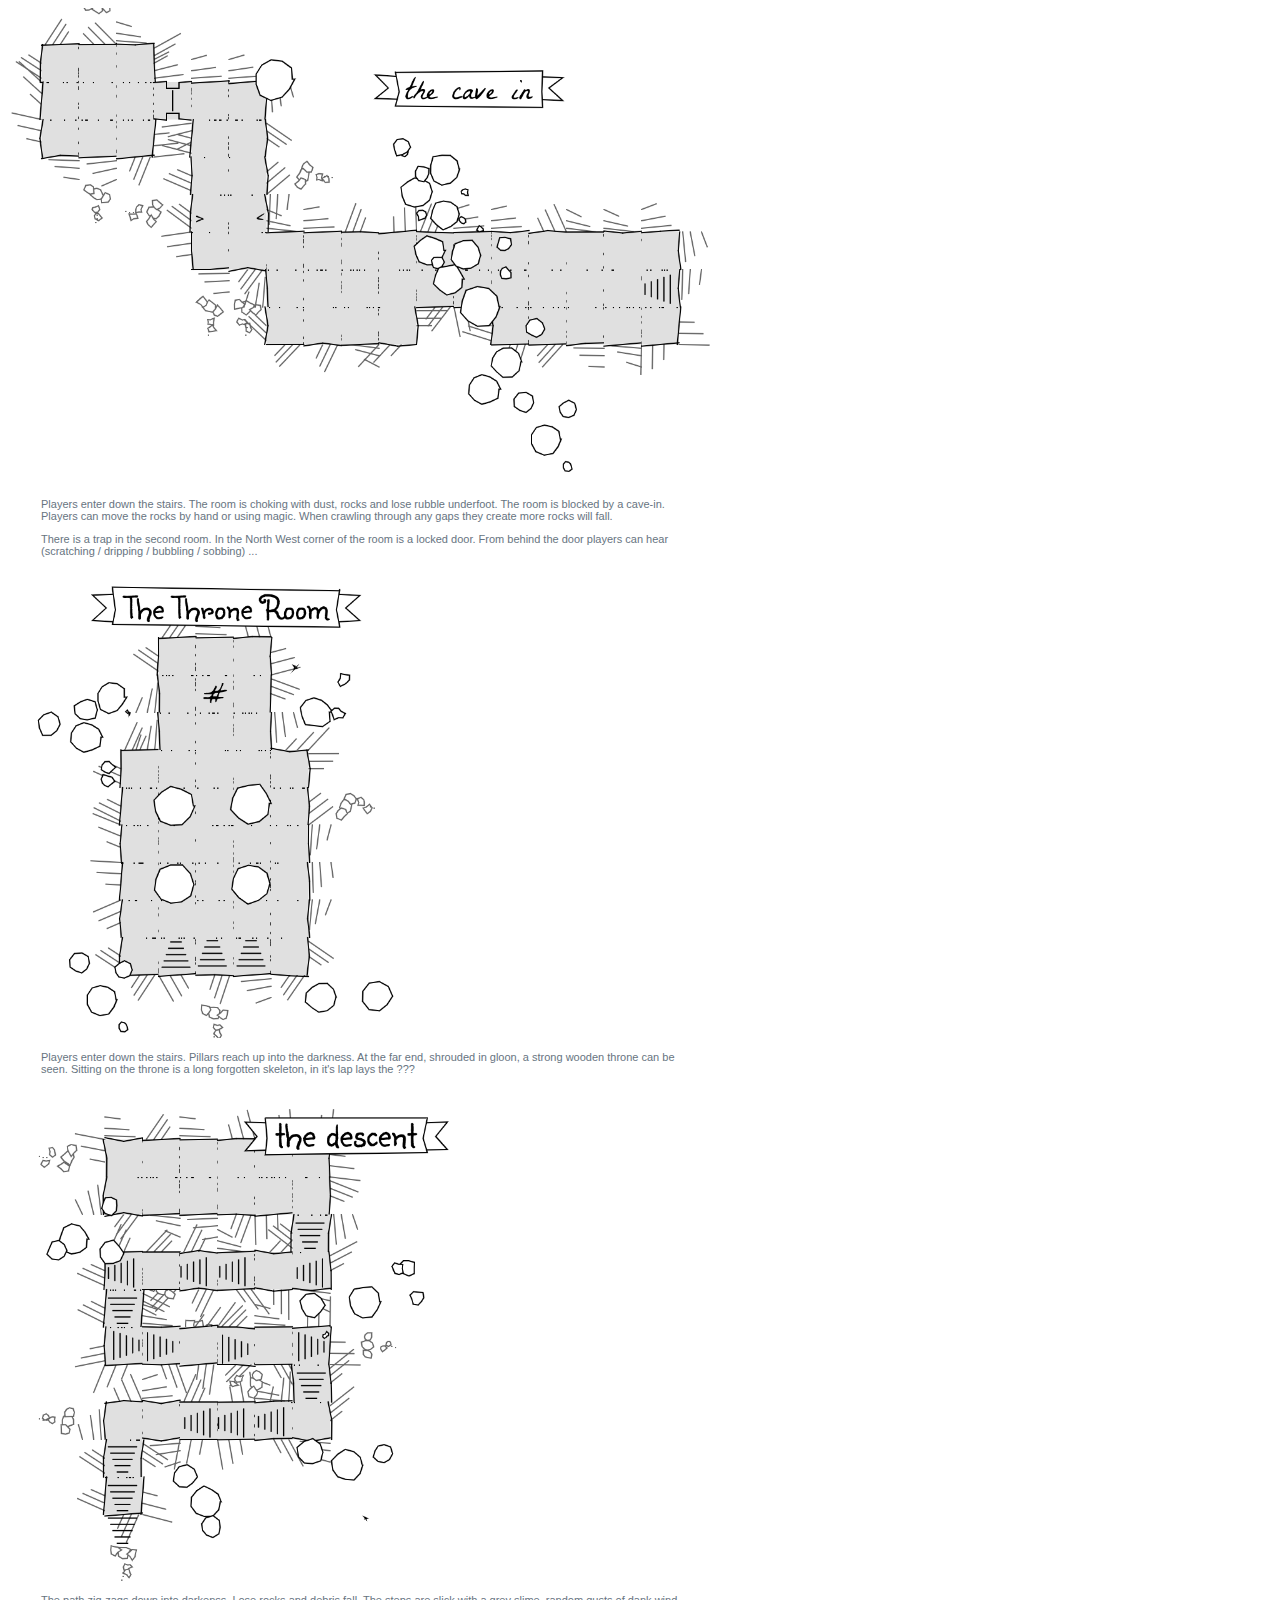
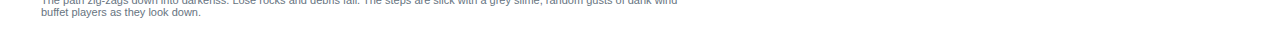
<file: examples/index.html>
<!DOCTYPE html>
<html>
  <head>
    <meta charset="utf-8">
    <meta name="viewport" content="width=device-width">
    <title>Dungeon Mapper - Examples</title>
    <link href="../style.css" rel="stylesheet" type="text/css" />

  </head>
  <body class="help">
    <img src="the-cave-in.png">
    <p>
        Players enter down the stairs. The room is choking with dust, rocks and lose rubble underfoot. The room is blocked by a cave-in. Players can move the rocks by hand or using magic. When crawling through any gaps they create more rocks will fall.
    </p>
    <p>
        There is a trap in the second room. In the North West corner of the room is a locked door. From behind the door players can hear (scratching / dripping / bubbling / sobbing) ...
    </p>
    <img src="the-throne-room.png">
    <p>
        Players enter down the stairs. Pillars reach up into the darkness. At the far end, shrouded in gloon, a strong wooden throne can be seen. Sitting on the throne is a long forgotten skeleton, in it's lap lays the ???
    </p>
    <img src="the-descent.png">
    <p>
        The path zig-zags down into darkenss. Lose rocks and debris fall. The steps are slick with a grey slime, random gusts of dank wind buffet players as they look down.
    </p>
  </body>
</html>
</file>
<file: style.css>
.grid-container {
	display: grid;
	grid-template-columns: 75px auto;
	grid-template-rows: 1fr;
	grid-template-areas: ". .";
}

#sketch-holder canvas {
	border: 1px solid #000000;
}

.help {
	font-family: -apple-system,BlinkMacSystemFont,Segoe UI,Roboto,Oxygen-Sans,Ubuntu,Cantarell,Fira Sans,Droid Sans,Helvetica Neue,Arial,sans-serif;
	color: #677481;
	font-size: 11px;
}

.help p {
	width: 60em;
	padding-left: 3em;
}

.arrow {
	text-decoration:none;
}

/* The Modal (background) */
.modal {
  display: none; /* Hidden by default */
  position: fixed; /* Stay in place */
  z-index: 1; /* Sit on top */
  padding-top: 100px; /* Location of the box */
  left: 0;
  top: 0;
  width: 100%; /* Full width */
  height: 100%; /* Full height */
  overflow: auto; /* Enable scroll if needed */
  background-color: rgb(0,0,0); /* Fallback color */
  background-color: rgba(0,0,0,0.4); /* Black w/ opacity */
}

/* Modal Content */
.modal-content {
  position: relative;
  background-color: #fefefe;
  margin: auto;
  padding: 0;
  border: 1px solid #888;
  width: 80%;
  box-shadow: 0 4px 8px 0 rgba(0,0,0,0.2),0 6px 20px 0 rgba(0,0,0,0.19);
  -webkit-animation-name: animatetop;
  -webkit-animation-duration: 0.4s;
  animation-name: animatetop;
  animation-duration: 0.4s
}

/* Add Animation */
@-webkit-keyframes animatetop {
  from {top:-300px; opacity:0} 
  to {top:0; opacity:1}
}

@keyframes animatetop {
  from {top:-300px; opacity:0}
  to {top:0; opacity:1}
}

/* The Close Button */
.close {
  color: white;
  float: right;
  font-size: 28px;
  font-weight: bold;
}

.close:hover,
.close:focus {
  color: #000;
  text-decoration: none;
  cursor: pointer;
}

.modal-header {
  padding: 2px 16px;
  background-color: #5cb85c;
  color: white;
}

.modal-body {padding: 2px 16px;}

.modal-footer {
  padding: 2px 16px;
  background-color: #5cb85c;
  color: white;
}

.toggle {
  font-family: Helvetica Neue,Helvetica,Arial,sans-serif;
  font-size: 12px;
  text-align: center;
  padding: 4px;
  transition: all 0.3s ease;
  color: black;
  border-radius: 3px;
  text-decoration: none;
  border: 1px solid rgb(134, 134, 134);
}

.toggle:hover {
  background-color: #f0f0f0;
  border: 1px solid #ffcc00;
}

.toggle-on {
  background-color: #ffcc00;
}

.toggle-on:hover {
  background-color: #ffcc00;
  border: 1px solid #ffcc00;
}

#layers {

}

#layers a {
	display: block;
}

#layers a.selected {
	background-color: #ffcc00;
}
</file>
